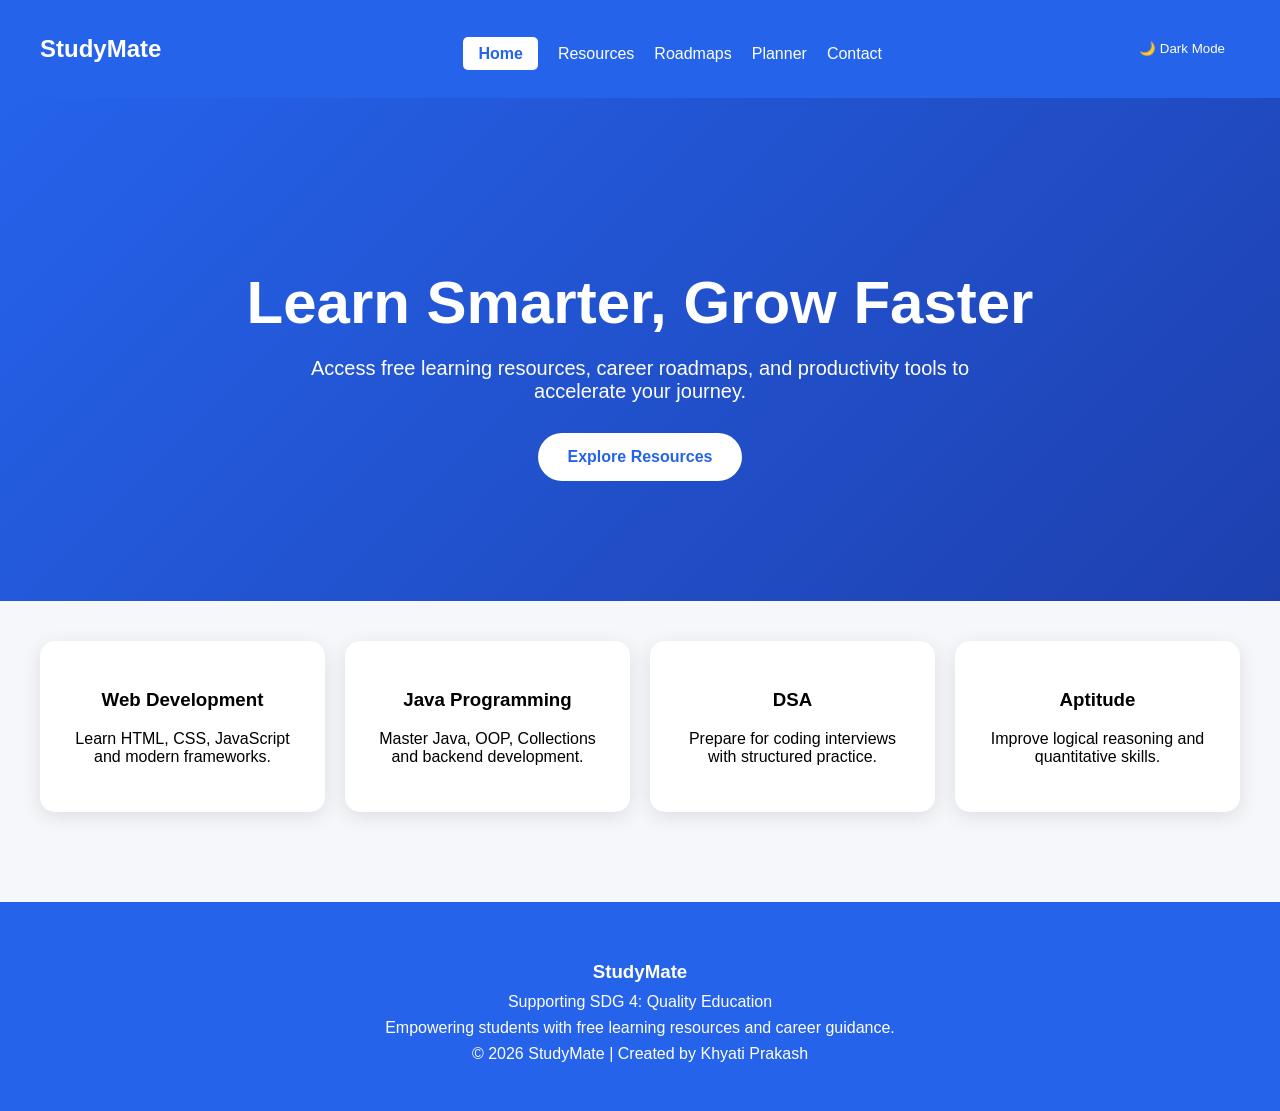
<file: index.html>
<!DOCTYPE html>
<html>
<head>
    <title>StudyMate</title>
    <link rel="stylesheet" href="style.css">
</head>
<body>

<nav>
    <h2>StudyMate</h2>

    <ul>
        <li><a href="index.html" class="active">Home</a></li>
        <li><a href="resources.html">Resources</a></li>
        <li><a href="roadmap.html">Roadmaps</a></li>
        <li><a href="planner.html">Planner</a></li>
        <li><a href="contact.html">Contact</a></li>
    </ul>

    <button id="themeBtn">🌙 Dark Mode</button>
</nav>

<section class="hero">

    <h1>Learn Smarter, Grow Faster</h1>

    <p>
        Access free learning resources, career roadmaps,
        and productivity tools to accelerate your journey.
    </p>

    <a href="resources.html" class="hero-btn">
        Explore Resources
    </a>

</section>

<section class="cards">

<div class="card">
    <h3>Web Development</h3>
    <p>Learn HTML, CSS, JavaScript and modern frameworks.</p>
</div>

<div class="card">
    <h3>Java Programming</h3>
    <p>Master Java, OOP, Collections and backend development.</p>
</div>

<div class="card">
    <h3>DSA</h3>
    <p>Prepare for coding interviews with structured practice.</p>
</div>

<div class="card">
    <h3>Aptitude</h3>
    <p>Improve logical reasoning and quantitative skills.</p>
</div>

</section>

<footer>

    <h3>StudyMate</h3>

    <p>
        Supporting SDG 4: Quality Education
    </p>

    <p>
        Empowering students with free learning resources and career guidance.
    </p>

    <p>
        © 2026 StudyMate | Created by Khyati Prakash
    </p>

</footer>

<script src="script.js"></script>

</body>
</html>
</file>
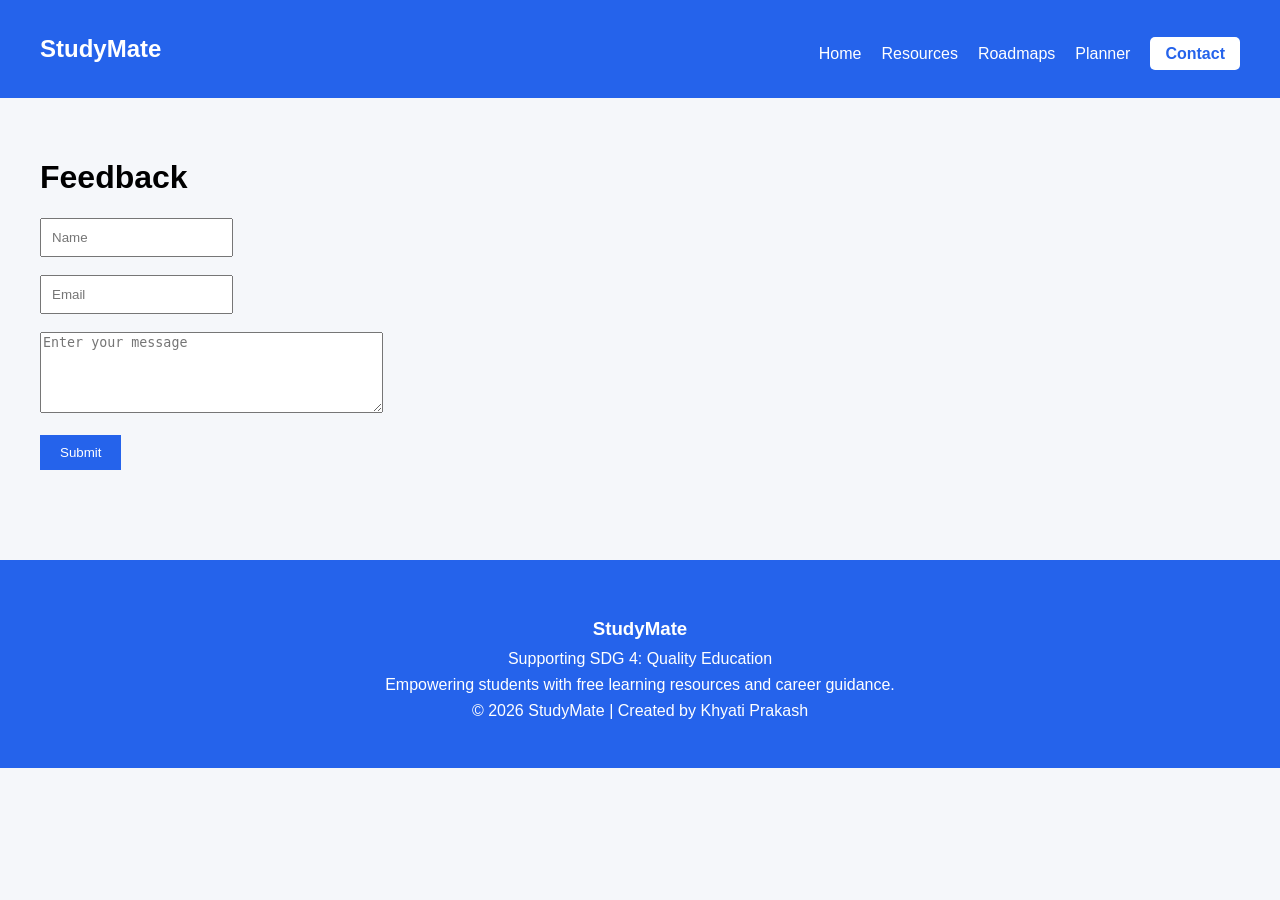
<file: contact.html>
<!DOCTYPE html>
<html>
<head>
<title>Contact</title>
<link rel="stylesheet" href="style.css">
</head>
<body>
<nav>
    <h2>StudyMate</h2>
    <ul>
        <li><a href="index.html">Home</a></li>
        <li><a href="resources.html">Resources</a></li>
        <li><a href="roadmap.html">Roadmaps</a></li>
        <li><a href="planner.html">Planner</a></li>
        <li><a href="contact.html" class="active">Contact</a></li>
    </ul>
</nav>

<div class="container">

<h1>Feedback</h1>

<input placeholder="Name">
<br><br>

<input placeholder="Email">
<br><br>

<textarea
placeholder="Enter your message"
rows="5"
cols="40">
</textarea>

<br><br>

<button onclick="submitForm()">
Submit
</button>

</div>

<script>
function submitForm(){
alert("Feedback Submitted Successfully!");
}
</script>

<footer>

    <h3>StudyMate</h3>

    <p>
        Supporting SDG 4: Quality Education
    </p>

    <p>
        Empowering students with free learning resources and career guidance.
    </p>

    <p>
        © 2026 StudyMate | Created by Khyati Prakash
    </p>

</footer>

<script src="script.js"></script>

</body>
</html>
</file>
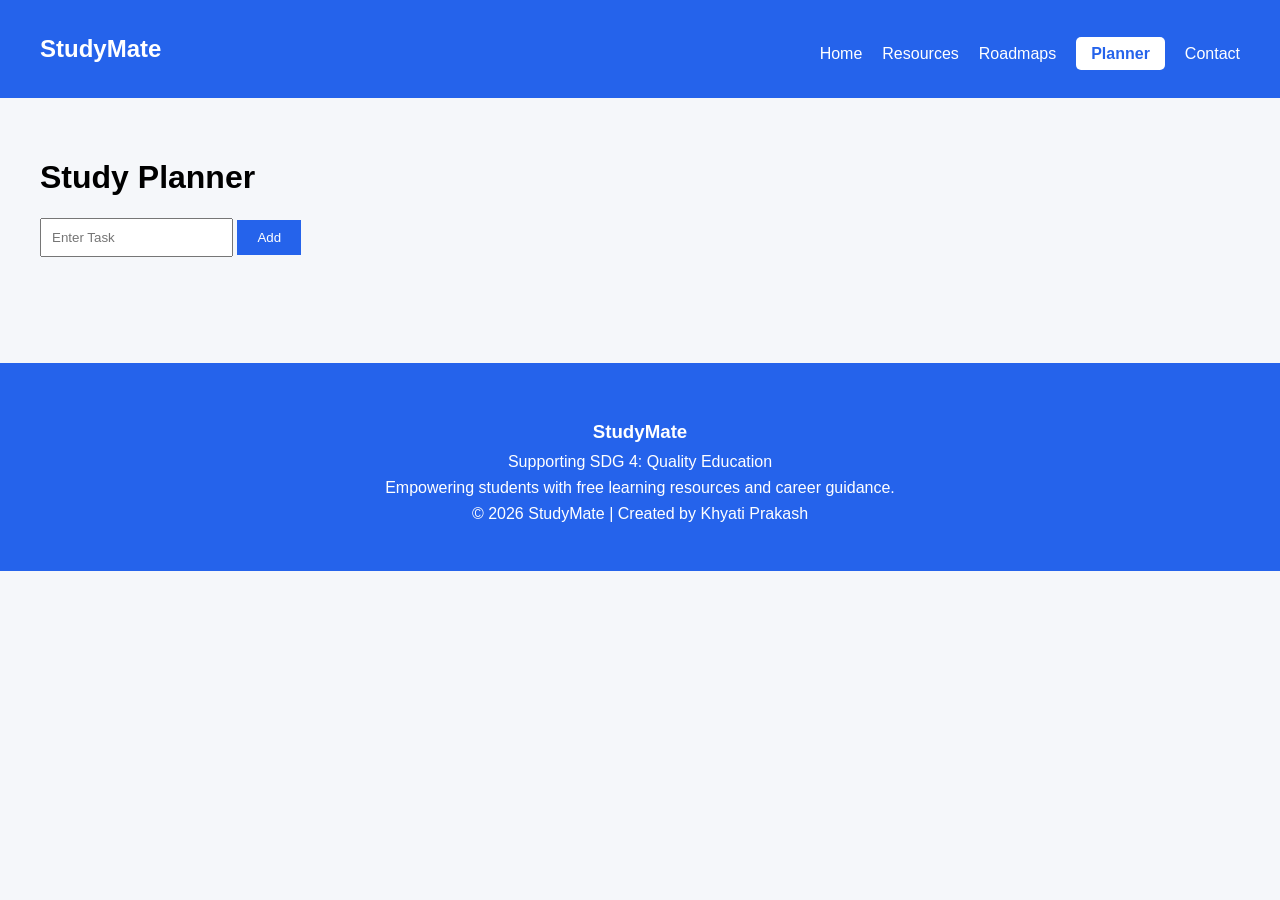
<file: planner.html>
<!DOCTYPE html>
<html>
<head>
<title>Planner</title>
<link rel="stylesheet" href="style.css">
</head>
<body>
<nav>
    <h2>StudyMate</h2>
    <ul>
        <li><a href="index.html">Home</a></li>
        <li><a href="resources.html">Resources</a></li>
        <li><a href="roadmap.html">Roadmaps</a></li>
        <li><a href="planner.html" class="active">Planner</a></li>
        <li><a href="contact.html">Contact</a></li>
    </ul>
</nav>


<div class="container">

<h1>Study Planner</h1>

<input
id="taskInput"
placeholder="Enter Task">

<button onclick="addTask()">
Add
</button>

<ul id="taskList"></ul>

</div>

<footer>

    <h3>StudyMate</h3>

    <p>
        Supporting SDG 4: Quality Education
    </p>

    <p>
        Empowering students with free learning resources and career guidance.
    </p>

    <p>
        © 2026 StudyMate | Created by Khyati Prakash
    </p>

</footer>

<script src="script.js"></script>

</body>
</html>
</file>
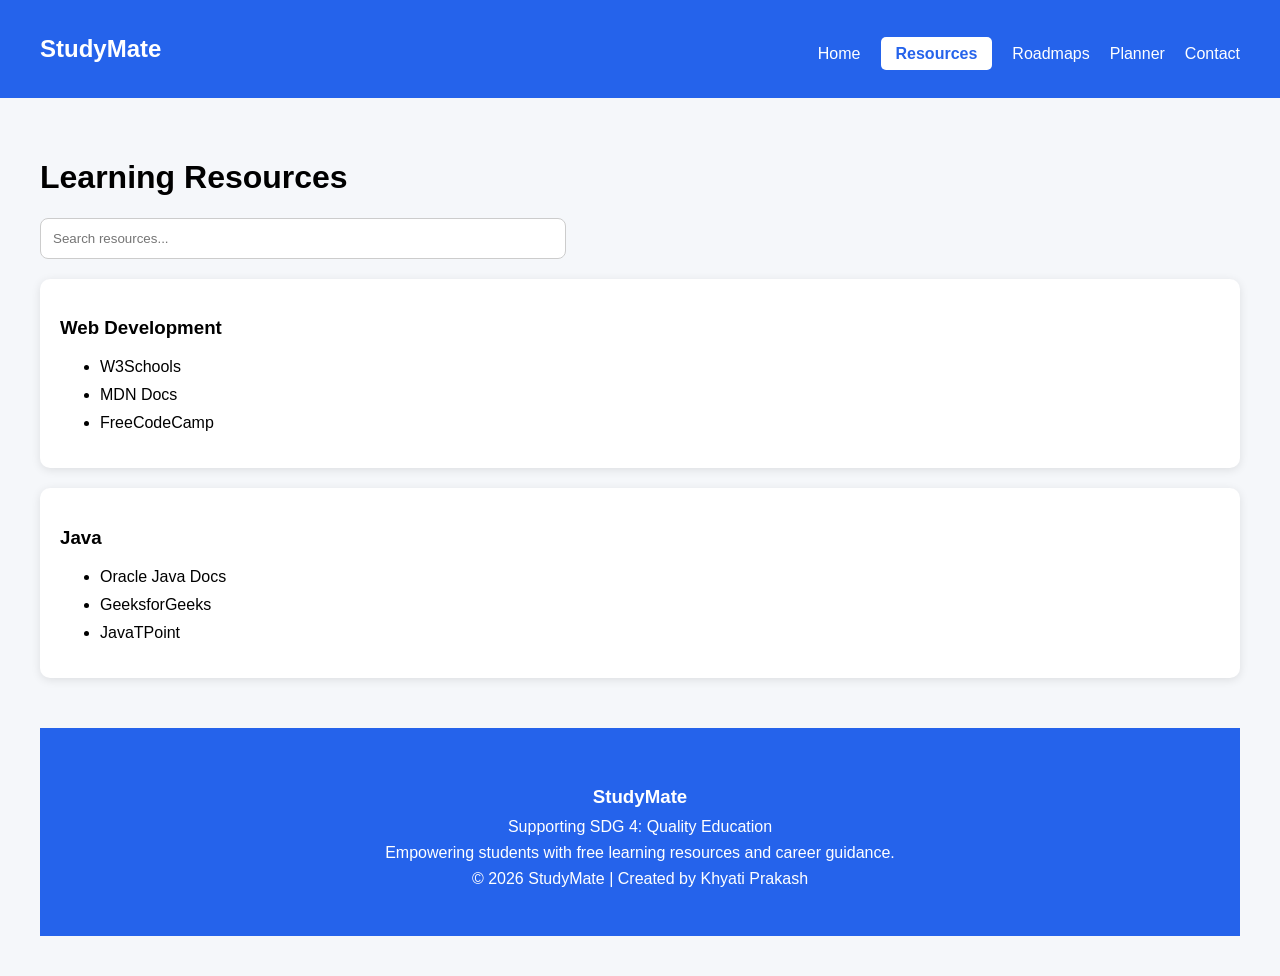
<file: resources.html>
<!DOCTYPE html>
<html>
<head>
    <title>Resources</title>
    <link rel="stylesheet" href="style.css">
</head>
<body>

<nav>
    <h2>StudyMate</h2>
    <ul>
        <li><a href="index.html">Home</a></li>
        <li><a href="resources.html" class="active">Resources</a></li>
        <li><a href="roadmap.html">Roadmaps</a></li>
        <li><a href="planner.html">Planner</a></li>
        <li><a href="contact.html">Contact</a></li>
    </ul>
</nav>

<div class="container">

<h1>Learning Resources</h1>

<input
    type="text"
    id="searchInput"
    placeholder="Search resources..."
    onkeyup="searchResources()">

<div class="resource-card">

    <h3>Web Development</h3>

    <ul>
        <li>W3Schools</li>
        <li>MDN Docs</li>
        <li>FreeCodeCamp</li>
    </ul>

</div>

<div class="resource-card">

    <h3>Java</h3>

    <ul>
        <li>Oracle Java Docs</li>
        <li>GeeksforGeeks</li>
        <li>JavaTPoint</li>
</ul>

</div>
<footer>

    <h3>StudyMate</h3>

    <p>
        Supporting SDG 4: Quality Education
    </p>

    <p>
        Empowering students with free learning resources and career guidance.
    </p>

    <p>
        © 2026 StudyMate | Created by Khyati Prakash
    </p>

</footer>
<script src="script.js"></script>
</body>
</html>
</file>
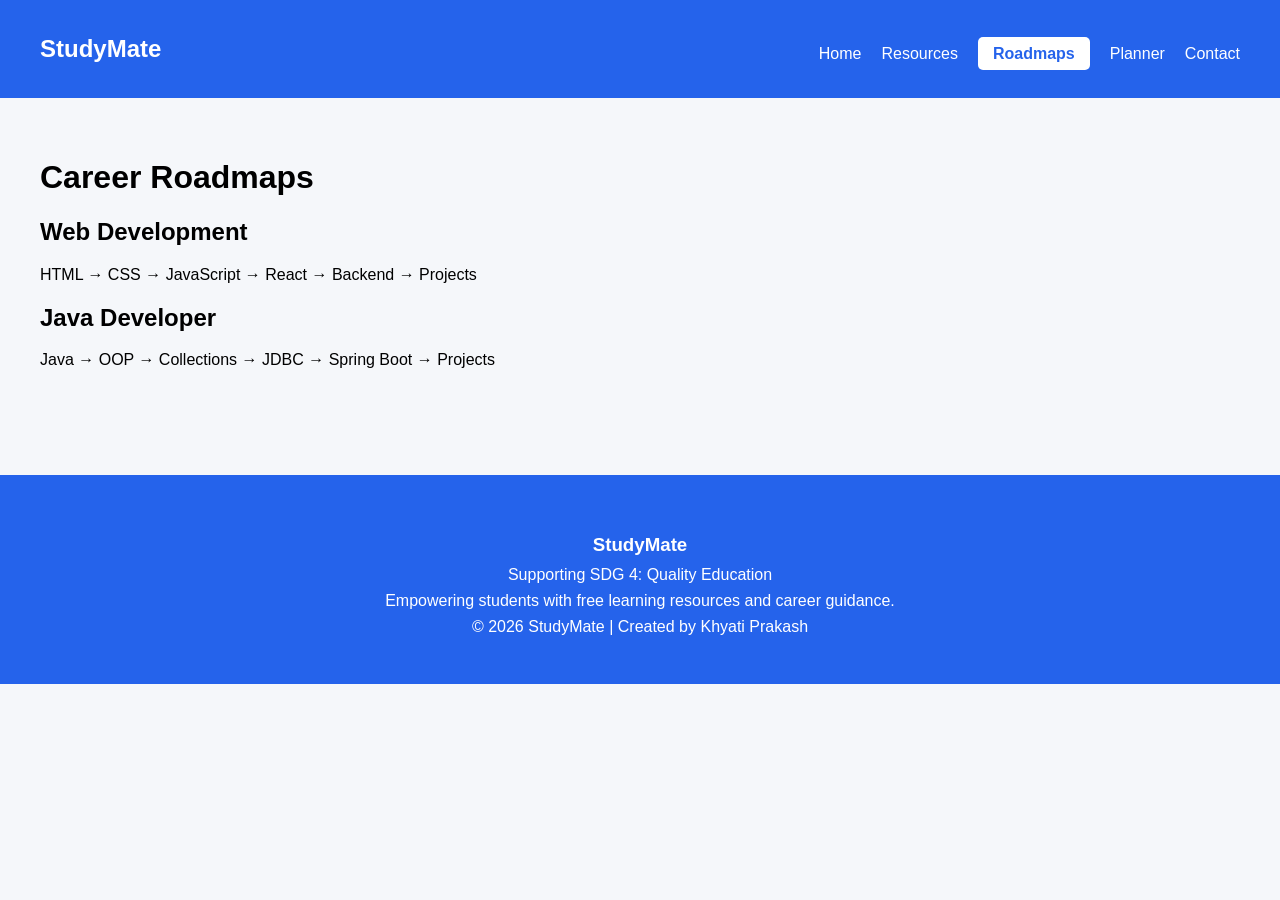
<file: roadmap.html>
<!DOCTYPE html>
<html>
<head>
<title>Roadmaps</title>
<link rel="stylesheet" href="style.css">
</head>
<body>

   <nav>
    <h2>StudyMate</h2>
    <ul>
        <li><a href="index.html">Home</a></li>
        <li><a href="resources.html">Resources</a></li>
        <li><a href="roadmap.html" class="active">Roadmaps</a></li>
        <li><a href="planner.html">Planner</a></li>
        <li><a href="contact.html">Contact</a></li>
    </ul>
</nav>

<div class="container">

<h1>Career Roadmaps</h1>

<h2>Web Development</h2>

<p>
HTML → CSS → JavaScript → React →
Backend → Projects
</p>

<h2>Java Developer</h2>

<p>
Java → OOP → Collections →
JDBC → Spring Boot → Projects
</p>

</div>
<footer>

    <h3>StudyMate</h3>

    <p>
        Supporting SDG 4: Quality Education
    </p>

    <p>
        Empowering students with free learning resources and career guidance.
    </p>

    <p>
        © 2026 StudyMate | Created by Khyati Prakash
    </p>

</footer>

<script src="script.js"></script>

</body>
</html>
</file>
<file: style.css>
body{
    margin:0;
    font-family:Arial,sans-serif;
    background:#f5f7fa;
}

nav{
    display:flex;
    justify-content:space-between;
    align-items:center;
    background:#2563eb;
    color:white;
    padding:15px 40px;

    position:sticky;
    top:0;
    z-index:1000;
}

nav ul{
    display:flex;
    list-style:none;
}

nav ul li{
    margin-left:20px;
}

nav a{
    color:white;
    text-decoration:none;
}

.hero{
    background: linear-gradient(135deg,#2563eb,#1e40af);
    color:white;
    text-align:center;
    padding:120px 20px;
}

.hero h1{
    font-size:60px;
    margin-bottom:20px;
}

.hero p{
    font-size:20px;
    max-width:700px;
    margin:auto;
}

.hero-btn{
    display:inline-block;
    margin-top:30px;
    padding:15px 30px;
    background:white;
    color:#2563eb;
    text-decoration:none;
    border-radius:30px;
    font-weight:bold;
}

.cards{
    display:grid;
    grid-template-columns:repeat(auto-fit,minmax(200px,1fr));
    gap:20px;
    padding:40px;
}

.card{
    background:white;
    padding:30px;
    border-radius:15px;
    box-shadow:0 5px 20px rgba(0,0,0,0.1);
    transition:0.3s;
    text-align:center;
}

.card:hover{
    transform:translateY(-10px);
}

.container{
    padding:40px;
}

input{
    padding:10px;
}

button{
    padding:10px 20px;
    background:#2563eb;
    color:white;
    border:none;
    cursor:pointer;
}

li{
    margin-top:10px;
}

.dark-mode{
    background-color:#121212;
    color:white;
}

.dark-mode .card{
    background:#1f1f1f;
    color:white;
}

.dark-mode nav{
    background:#000;
}

.dark-mode footer{
    background:#000;
}

#themeBtn{
    padding:10px 15px;
    border:none;
    border-radius:5px;
    cursor:pointer;
}

footer{
    background:#2563eb;
    color:white;
    text-align:center;
    padding:40px 20px;
    margin-top:50px;
}

footer h3{
    margin-bottom:10px;
}

footer p{
    margin:8px 0;
}

#searchInput{
    width:100%;
    max-width:500px;
    padding:12px;
    margin-bottom:20px;
    border-radius:8px;
    border:1px solid #ccc;
}

.resource-card{
    background:white;
    padding:20px;
    margin-bottom:20px;
    border-radius:10px;
    box-shadow:0 2px 10px rgba(0,0,0,0.1);
}
nav ul li a.active{
    background:white;
    color:#2563eb;
    padding:8px 15px;
    border-radius:5px;
    font-weight:bold;
}

nav ul li a:hover{
    background:white;
    color:#2563eb;
    padding:8px 15px;
    border-radius:5px;
    transition:0.3s;
}
</file>
